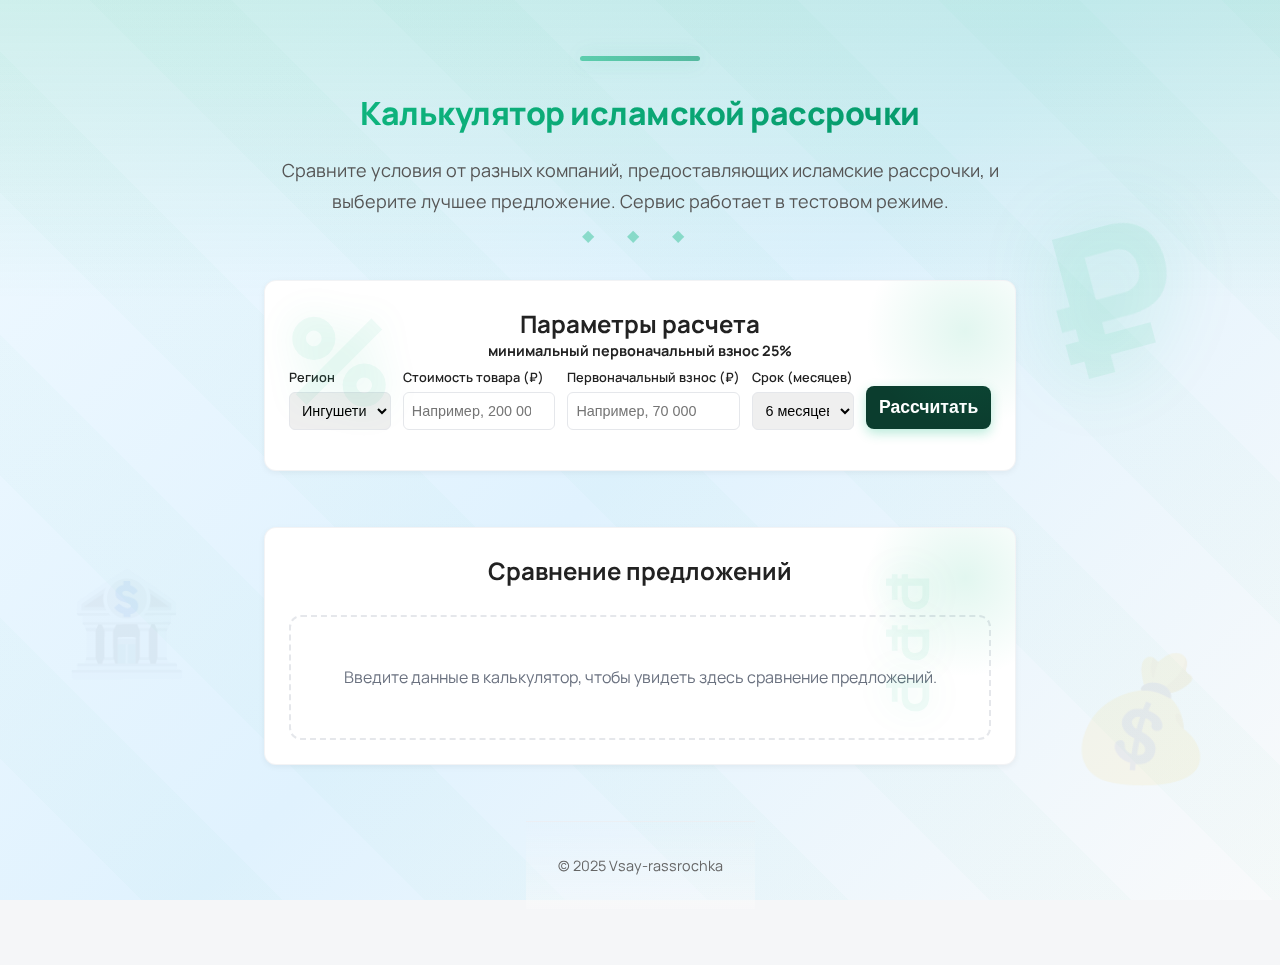
<file: index.html>
<!DOCTYPE html>
<html lang="ru">
<head>
    <meta charset="UTF-8">
    <meta name="viewport" content="width=device-width, initial-scale=1.0">
    <title>Исламская Рассрочка - Калькулятор</title>
    <link rel="preconnect" href="https://fonts.googleapis.com">
    <link rel="preconnect" href="https://fonts.gstatic.com" crossorigin>
    <link href="https://fonts.googleapis.com/css2?family=Manrope:wght@400;700&display=swap" rel="stylesheet">
    <link rel="stylesheet" href="styles.css">

    <!-- Yandex.Metrika counter -->
    <script type="text/javascript">
        (function(m,e,t,r,i,k,a){
            m[i]=m[i]||function(){(m[i].a=m[i].a||[]).push(arguments)};
            m[i].l=1*new Date();
            for (var j = 0; j < document.scripts.length; j++) {
                if (document.scripts[j].src === r) { return; }
            }
            k=e.createElement(t),a=e.getElementsByTagName(t)[0],
            k.async=1,k.src=r,a.parentNode.insertBefore(k,a)
        })(window, document,'script','https://mc.yandex.ru/metrika/tag.js?id=104202450', 'ym');
        const ymCounterId = 104202450;
        ym(104202450, 'init', {
            webvisor:true,
            clickmap:true,
            trackLinks:true,
            accurateTrackBounce:true
        });
    </script>
    <noscript><div><img src="https://mc.yandex.ru/watch/104202450" style="position:absolute; left:-9999px;" alt="" /></div></noscript>
    <!-- /Yandex.Metrika counter -->
</head>
<body>

<div class="page-grid">
    <aside class="ad-slot ad-left" aria-hidden="true">
        <!-- Место для рекламы или пустое пространство -->
    </aside>

    <main class="page-main">
        <div class="container">
            <header class="header-section">
                <h1>Калькулятор исламской рассрочки</h1>
                <p>Сравните условия от разных компаний, предоставляющих исламские рассрочки, и выберите лучшее предложение. Сервис работает в тестовом режиме.</p>
            </header>

            <main class="main-layout">
                <section id="calculator-section" class="card">
                    <h2>Параметры расчета</h2>
                    <p style="text-align: center; font-size: 0.9em; margin-top: -2em; margin-bottom: 5px; font-weight: bold;">минимальный первоначальный взнос 25%</p>
                    <form id="calculator-form" aria-label="Форма калькулятора рассрочки">
                        <div class="form-group">
                            <label for="region">Регион</label>
                            <select id="region" name="region" required>
                                <option value="Ingushetia">Ингушетия</option>
                                <option value="Dagestan">Дагестан</option>
                            </select>
                        </div>
                        <div class="form-group">
                            <label for="product-price">Стоимость товара (₽)</label>
                            <input type="number" id="product-price" name="product-price" placeholder="Например, 200 000" required>
                        </div>
                        <div class="form-group">
                            <label for="down-payment">Первоначальный взнос (₽)</label>
                            <input type="number" id="down-payment" name="down-payment" placeholder="Например, 70 000" required>
                        </div>
                        <div class="form-group">
                            <label for="term">Срок (месяцев)</label>
                            <select id="term" name="term" required>
                                <option value="2">2 месяца</option>
                                <option value="3">3 месяца</option>
                                <option value="4">4 месяца</option>
                                <option value="5">5 месяцев</option>
                                <option value="6" selected>6 месяцев</option>
                                <option value="7">7 месяцев</option>
                                <option value="8">8 месяцев</option>
                                <option value="9">9 месяцев</option>
                                <option value="10">10 месяцев</option>
                                <option value="11">11 месяцев</option>
                                <option value="12">12 месяцев</option>
                            </select>
                        </div>
                        <button type="submit" class="calculate-btn">Рассчитать</button>
                    </form>
                </section>

                <section id="results-section" class="card">
                    <h2>Сравнение предложений</h2>
                    <div id="results-container">
                        <div class="placeholder">
                            <p>Введите данные в калькулятор, чтобы увидеть здесь сравнение предложений.</p>
                        </div>
                    </div>
                </section>
            </main>

            <footer>
                <p>© 2025 Vsay-rassrochka</p>
            </footer>
        </div>
    </main>

    <aside class="ad-slot ad-right" aria-hidden="true">
        <!-- Место для рекламы или пустое пространство -->
    </aside>
</div>

<script src="script.js"></script>
</body>
</html>
</file>
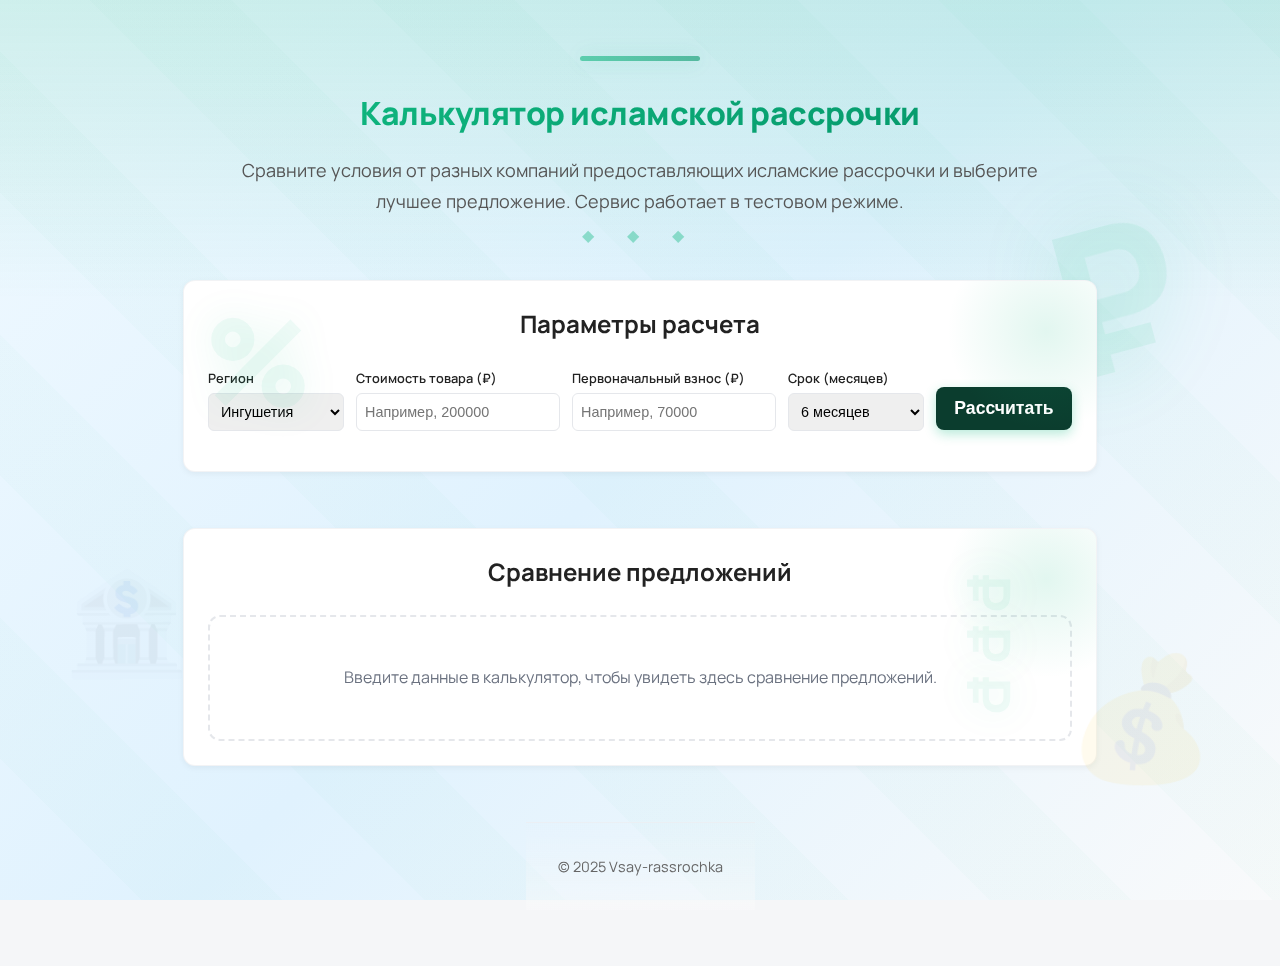
<file: index2.html>
<!DOCTYPE html>
<html lang="ru">
<head>
    <meta charset="UTF-8">
    <meta name="viewport" content="width=device-width, initial-scale=1.0">
    <title>Исламская Рассрочка - Калькулятор</title>
    <link rel="preconnect" href="https://fonts.googleapis.com">
    <link rel="preconnect" href="https://fonts.gstatic.com" crossorigin>
    <link href="https://fonts.googleapis.com/css2?family=Manrope:wght@400;700&display=swap" rel="stylesheet">
    <link rel="stylesheet" href="styles.css">

    <!-- Yandex.Metrika counter -->
<script type="text/javascript">
        (function(m,e,t,r,i,k,a){
            m[i]=m[i]||function(){(m[i].a=m[i].a||[]).push(arguments)};
            m[i].l=1*new Date();
            for (var j = 0; j < document.scripts.length; j++) {if (document.scripts[j].src === r) { return; }}
            k=e.createElement(t),a=e.getElementsByTagName(t)[0],k.async=1,k.src=r,a.parentNode.insertBefore(k,a)
        })(window, document,'script','https://mc.yandex.ru/metrika/tag.js?id=104202450', 'ym');
        const ymCounterId = 104202450;


        ym(104202450, 'init', {
            webvisor:true,
            clickmap:true,
            trackLinks:true,
            accurateTrackBounce:true
        });
    </script>
    <noscript><div><img src="https://mc.yandex.ru/watch/104202450" style="position:absolute; left:-9999px;" alt="" /></div></noscript>
   <!-- /Yandex.Metrika counter -->
</head>
<body>

    <div class="container">
        <header class="header-section">
            <h1>Калькулятор исламской рассрочки</h1>
            <p>Сравните условия от разных компаний предоставляющих исламские рассрочки и выберите лучшее предложение. Сервис работает в тестовом режиме. </p>
        </header>

        <main class="main-layout">
            <section id="calculator-section" class="card">
                <h2>Параметры расчета</h2>
                <form id="calculator-form" aria-label="Форма калькулятора рассрочки">
                    <div class="form-group">
                        <label for="region">Регион</label>
                        <select id="region" name="region" required>
                            <option value="Ingushetia">Ингушетия</option>
                            <option value="Dagestan">Дагестан</option>
                        </select>
                    </div>
                    <div class="form-group">
                        <label for="product-price">Стоимость товара (₽)</label>
                        <input type="number" id="product-price" name="product-price" placeholder="Например, 200000" required>
                    </div>
                    <div class="form-group">
                        <label for="down-payment">Первоначальный взнос (₽)</label>
                        <input type="number" id="down-payment" name="down-payment" placeholder="Например, 70000" required>
                    </div>
                    <div class="form-group">
                        <label for="term">Срок (месяцев)</label>
                        <select id="term" name="term" required>
                            <option value="2">2 месяца</option>
                            <option value="3">3 месяца</option>
                            <option value="4">4 месяца</option>
                            <option value="5">5 месяцев</option>
                            <option value="6" selected>6 месяцев</option>
                            <option value="7">7 месяцев</option>
                            <option value="8">8 месяцев</option>
                            <option value="9">9 месяцев</option>
                            <option value="10">10 месяцев</option>
                            <option value="11">11 месяцев</option>
                            <option value="12">12 месяцев</option>
                        </select>
                    </div>
                    <button type="submit" class="calculate-btn">Рассчитать</button>
                </form>
            </section>

            <section id="results-section" class="card">
                <h2>Сравнение предложений</h2>
                <div id="results-container">
                     <div class="placeholder">
                        <p>Введите данные в калькулятор, чтобы увидеть здесь сравнение предложений.</p>
                     </div>
                </div>
            </section>
        </main>
        
        <footer>
            <p>© 2025 Vsay-rassrochka</p>
        </footer>
    </div>

    <script src="script.js"></script>
</body>
</html>
</file>
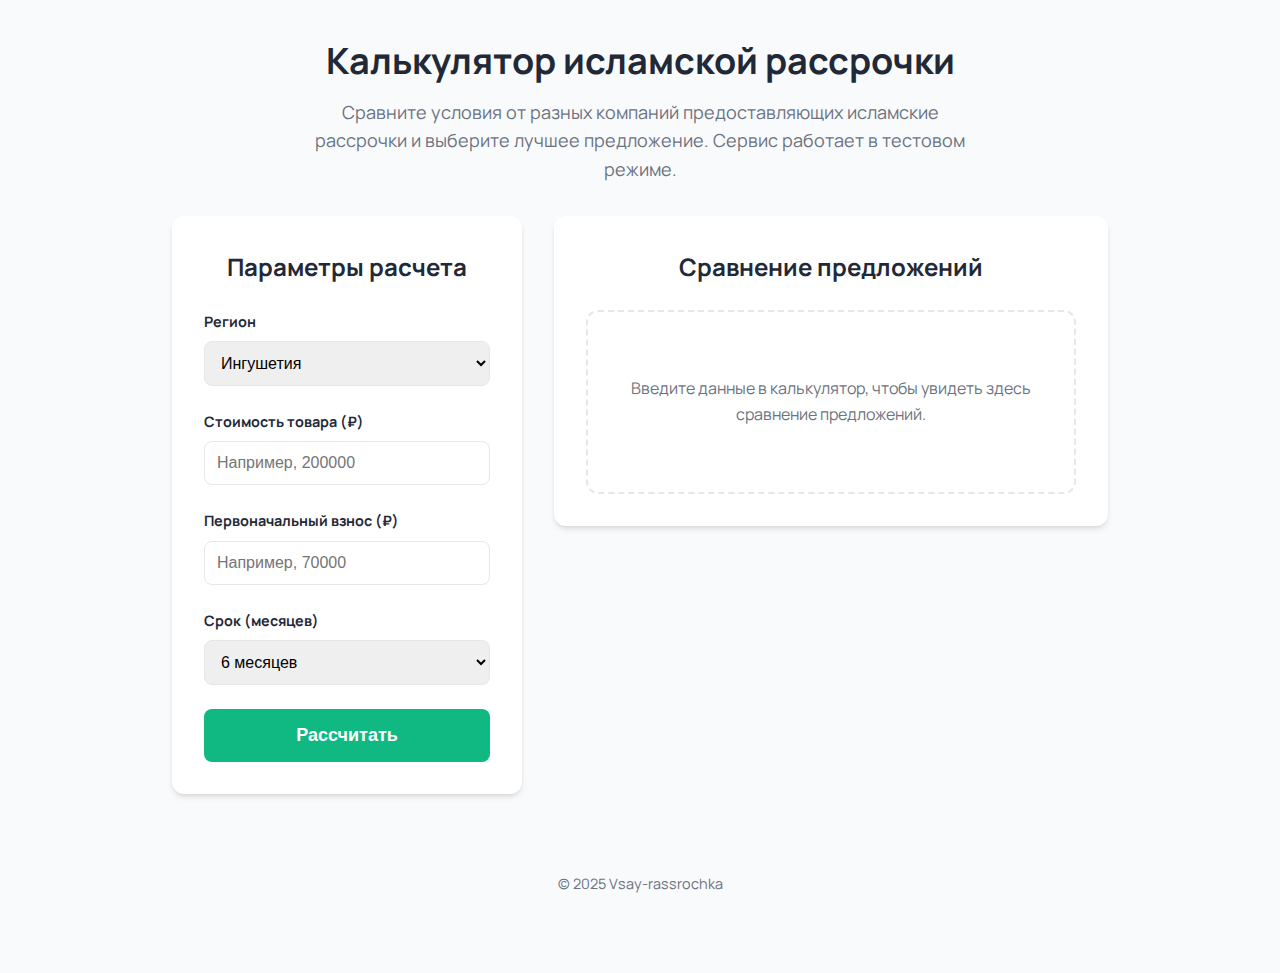
<file: index_old.html>
<!DOCTYPE html>
<html lang="ru">
<head>
    <meta charset="UTF-8">
    <meta name="viewport" content="width=device-width, initial-scale=1.0">
    <title>Исламская Рассрочка - Калькулятор</title>
    <link rel="preconnect" href="https://fonts.googleapis.com">
    <link rel="preconnect" href="https://fonts.gstatic.com" crossorigin>
    <link href="https://fonts.googleapis.com/css2?family=Manrope:wght@400;700&display=swap" rel="stylesheet">
    
    <!-- Yandex.Metrika counter -->
<script type="text/javascript">
        (function(m,e,t,r,i,k,a){
            m[i]=m[i]||function(){(m[i].a=m[i].a||[]).push(arguments)};
            m[i].l=1*new Date();
            for (var j = 0; j < document.scripts.length; j++) {if (document.scripts[j].src === r) { return; }}
            k=e.createElement(t),a=e.getElementsByTagName(t)[0],k.async=1,k.src=r,a.parentNode.insertBefore(k,a)
        })(window, document,'script','https://mc.yandex.ru/metrika/tag.js?id=104202450', 'ym');
        const ymCounterId = 104202450;


        ym(104202450, 'init', {
            webvisor:true,
            clickmap:true,
            trackLinks:true,
            accurateTrackBounce:true
        });
    </script>
    <noscript><div><img src="https://mc.yandex.ru/watch/104202450" style="position:absolute; left:-9999px;" alt="" /></div></noscript>
   <!-- /Yandex.Metrika counter -->
    
    <style>
        :root {
            --primary-color: #10B981;
            --primary-hover-color: #059669;
            --background-color: #F9FAFB;
            --card-background-color: #FFFFFF;
            --text-color: #1F2937;
            --text-light-color: #6B7280;
            --border-color: #E5E7EB;
            --border-radius: 12px;
            --box-shadow: 0 4px 6px -1px rgb(0 0 0 / 0.1), 0 2px 4px -2px rgb(0 0 0 / 0.1);
        }

        html { scroll-behavior: smooth; }
        body { font-family: 'Manrope', sans-serif; background-color: var(--background-color); color: var(--text-color); margin: 0; padding: 0; line-height: 1.6; display: flex; justify-content: center; align-items: flex-start; min-height: 100vh; }
        .container { width: 100%; max-width: 1000px; margin: 0 auto; padding: 2rem; box-sizing: border-box; }
        .header-section { text-align: center; margin-bottom: 2rem; }
        .header-section h1 { font-size: 2.25rem; margin: 0 0 0.5rem 0; }
        .header-section p { font-size: 1.125rem; color: var(--text-light-color); max-width: 650px; margin: 0 auto; }
        .main-layout { display: grid; grid-template-columns: 350px 1fr; gap: 2rem; align-items: flex-start; }
        .card { background-color: var(--card-background-color); border-radius: var(--border-radius); box-shadow: var(--box-shadow); padding: 2rem; }
        .card h2 { margin-top: 0; margin-bottom: 1.5rem; text-align: center; font-size: 1.5rem; }
        .form-group { margin-bottom: 1.5rem; }
        .form-group label { display: block; font-weight: 700; margin-bottom: 0.5rem; font-size: 0.9rem; }
        .form-group input, .form-group select { width: 100%; padding: 0.75rem; border: 1px solid var(--border-color); border-radius: 8px; font-size: 1rem; box-sizing: border-box; }
        .form-group input:focus, .form-group select:focus { outline: none; border-color: var(--primary-color); box-shadow: 0 0 0 2px rgba(16, 185, 129, 0.2); }
        .calculate-btn, .apply-btn, .submit-btn { width: 100%; padding: 1rem; background-color: var(--primary-color); color: white; border: none; border-radius: 8px; font-size: 1.125rem; font-weight: 700; cursor: pointer; transition: background-color 0.3s ease; text-align: center; text-decoration: none; display: inline-block; }
        .calculate-btn:hover, .apply-btn:hover, .submit-btn:hover { background-color: var(--primary-hover-color); }
        .apply-btn { font-size: 0.9rem; padding: 0.75rem 1rem; }
        #results-container .placeholder { text-align: center; color: var(--text-light-color); padding: 3rem 1rem; border: 2px dashed var(--border-color); border-radius: var(--border-radius); }
        .table-wrapper { overflow-x: auto; }
        .results-table { width: 100%; border-collapse: collapse; margin-top: 1rem; }
        .results-table th, .results-table td { padding: 0.75rem 1rem; text-align: left; border-bottom: 1px solid var(--border-color); vertical-align: middle; }
        .results-table .bank-name-cell { font-weight: 700; }
        .results-table .bank-note { display: block; font-size: 0.8rem; color: var(--text-light-color); font-weight: 400; }
        .results-table th { font-weight: 700; color: var(--text-light-color); font-size: 0.8rem; text-transform: uppercase; }
        .results-table tr:last-child td { border-bottom: none; }
        .disclaimer { font-size: 0.875rem; color: var(--text-light-color); text-align: center; margin-top: 1.5rem; }
        .modal-overlay { position: fixed; top: 0; left: 0; width: 100%; height: 100%; background-color: rgba(0, 0, 0, 0.5); display: flex; justify-content: center; align-items: center; z-index: 1000; opacity: 0; visibility: hidden; transition: opacity 0.3s ease, visibility 0.3s ease; }
        .modal-overlay.active { opacity: 1; visibility: visible; }
        .modal-content { background-color: var(--card-background-color); padding: 2rem; border-radius: var(--border-radius); box-shadow: 0 10px 15px -3px rgb(0 0 0 / 0.1), 0 4px 6px -4px rgb(0 0 0 / 0.1); width: 90%; max-width: 500px; position: relative; }
        .modal-close { position: absolute; top: 1rem; right: 1rem; font-size: 1.5rem; font-weight: bold; color: var(--text-light-color); cursor: pointer; border: none; background: none; }
        footer { text-align: center; padding: 2rem; margin-top: 2rem; color: var(--text-light-color); font-size: 0.9rem; }
        .hidden { display: none; }
        @media (max-width: 820px) { .main-layout { grid-template-columns: 1fr; } .container { padding: 1rem; } }
        @media (max-width: 600px) {
            .header-section h1 { font-size: 1.8rem; }
            .header-section p { font-size: 1rem; }
            .card { padding: 1.5rem; }
            .table-wrapper { overflow-x: hidden; }
            .results-table { min-width: unset; border: 0; }
            .results-table thead { border: none; clip: rect(0 0 0 0); height: 1px; margin: -1px; overflow: hidden; padding: 0; position: absolute; width: 1px; }
            .results-table tr { display: block; margin-bottom: 1rem; border: 1px solid var(--border-color); border-radius: var(--border-radius); padding: 1rem; box-shadow: none; }
            .results-table td { display: flex; justify-content: space-between; align-items: center; text-align: right; font-size: 0.9rem; border-bottom: 1px solid var(--border-color); padding: 0.75rem 0.25rem; }
            .results-table td:last-child { border-bottom: 0; display: block; padding-top: 1rem; }
            .results-table td::before { content: attr(data-label); font-weight: 700; text-align: left; padding-right: 1rem; }
            .results-table td.bank-name-cell { display: block; font-size: 1.25rem; text-align: center; padding-bottom: 1rem; border-bottom: 1px solid var(--border-color); margin-bottom: 0.5rem; }
            .results-table td.bank-name-cell::before { display: none; }
            .results-table .apply-btn { width: 100%; }
        }
    </style>
</head>
<body>

    <div class="container">
        <header class="header-section">
            <h1>Калькулятор исламской рассрочки</h1>
            <p>Сравните условия от разных компаний предоставляющих исламские рассрочки и выберите лучшее предложение. Сервис работает в тестовом режиме. </p>
        </header>

        <main class="main-layout">
            <section id="calculator-section" class="card">
                <h2>Параметры расчета</h2>
                <form id="calculator-form" aria-label="Форма калькулятора рассрочки">
                    <div class="form-group">
                        <label for="region">Регион</label>
                        <select id="region" name="region" required>
                            <option value="Ingushetia">Ингушетия</option>
                            <option value="Dagestan">Дагестан</option>
                        </select>
                    </div>
                    <div class="form-group">
                        <label for="product-price">Стоимость товара (₽)</label>
                        <input type="number" id="product-price" name="product-price" placeholder="Например, 200000" required>
                    </div>
                    <div class="form-group">
                        <label for="down-payment">Первоначальный взнос (₽)</label>
                        <input type="number" id="down-payment" name="down-payment" placeholder="Например, 70000" required>
                    </div>
                    <div class="form-group">
                        <label for="term">Срок (месяцев)</label>
                        <select id="term" name="term" required>
                            <option value="2">2 месяца</option>
                            <option value="3">3 месяца</option>
                            <option value="4">4 месяца</option>
                            <option value="5">5 месяцев</option>
                            <option value="6" selected>6 месяцев</option>
                            <option value="7">7 месяцев</option>
                            <option value="8">8 месяцев</option>
                            <option value="9">9 месяцев</option>
                            <option value="10">10 месяцев</option>
                            <option value="11">11 месяцев</option>
                            <option value="12">12 месяцев</option>
                        </select>
                    </div>
                    <button type="submit" class="calculate-btn">Рассчитать</button>
                </form>
            </section>

            <section id="results-section" class="card">
                <h2>Сравнение предложений</h2>
                <div id="results-container">
                     <div class="placeholder">
                        <p>Введите данные в калькулятор, чтобы увидеть здесь сравнение предложений.</p>
                     </div>
                </div>
            </section>
        </main>
        
        <footer>
            <p>© 2025 Vsay-rassrochka</p>
        </footer>
    </div>
    
    <div id="application-modal" class="modal-overlay">
        <div class="modal-content">
            <button id="modal-close-btn" class="modal-close" aria-label="Закрыть модальное окно">&times;</button>
            
            <form id="google-form" action="https://docs.google.com/forms/d/e/1FAIpQLSetrQI4QWortTrSFRevYywlZjYJlw6Qolmfqrkt_hcZuz_6DQ/formResponse" method="POST" target="hidden_iframe">
                <div id="form-inputs">
                    <h2>Заявка на рассрочку</h2>
                    <div class="form-group">
                        <label for="modal-name">Имя</label>
                        <input type="text" id="modal-name" name="entry.403278400" required>
                    </div>
                    <div class="form-group">
                        <label for="modal-phone">Телефон</label>
                        <input type="tel" id="modal-phone" name="entry.306095172" required>
                    </div>
                    <div class="form-group">
                        <label for="modal-email">Электронная почта</label>
                        <input type="email" id="modal-email" name="entry.1166816010">
                    </div>
                    <div class="form-group">
                        <label for="product-name-input-visible">Название товара</label>
                        <input type="text" id="product-name-input-visible" name="entry.1758070087" required>
                    </div>
                    <div class="form-group">
                        <label for="product-link-input-visible">Ссылка на товар (необязательно)</label>
                        <input type="url" id="product-link-input-visible" name="entry.1720974032">
                    </div>
                    
                    <input type="hidden" id="bank-name-input" name="entry.1726191390" value="">
                    <input type="hidden" id="calc-price-input" name="entry.981090326" value="">
                    <input type="hidden" id="calc-downpayment-input" name="entry.1417851249" value="">
                    <input type="hidden" id="calc-term-input" name="entry.1511281631" value="">
                    <input type="hidden" id="res-markup-input" name="entry.926945918" value="">
                    <input type="hidden" id="res-total-input" name="entry.524351229" value="">
                    <input type="hidden" id="res-monthly-input" name="entry.63595873" value="">
                    
                    <button type="submit" class="submit-btn">Отправить заявку</button>
                </div>
            </form>
            <div id="form-success-message" class="hidden" style="text-align: center;">
                <h3>Спасибо!</h3>
                <p>Ваша заявка успешно отправлена.</p>
                <p class="disclaimer" style="margin-top: 1rem;">💡 Напоминаем, сервис работает в тестовом режиме. Условия рассрочки рассчитываются ориентировочно и не являются публичной офертой</p>
            </div>
        </div>
    </div>
    
    <iframe name="hidden_iframe" id="hidden_iframe" style="display:none;"></iframe>

    <script>
        document.addEventListener('DOMContentLoaded', () => {
            // DOM Elements
            const form = document.getElementById('calculator-form');
            const resultsContainer = document.getElementById('results-container');
            const modal = document.getElementById('application-modal');
            const modalCloseBtn = document.getElementById('modal-close-btn');
            const googleForm = document.getElementById('google-form');
            const formInputs = document.getElementById('form-inputs');
            const formSuccessMessage = document.getElementById('form-success-message');
            
            // State variables
            let lastCalculationInputs = {};
            
            // --- Calculation Logic for Each Bank ---
            const banks = [
               /* {
                    name: 'Al-Baraka',
                    region: 'Ingushetia',
                    calculate: (price, downPayment, term) => {
                        const MAX_PRICE = 300000;
                        const MIN_DOWN_PAYMENT_RATE = 0.25;
                        const TERM_MARKUP_RATES = { 3: 0.06, 6: 0.12, 9: 0.181, 12: 0.242 };

                        if (price > MAX_PRICE || downPayment < (price * MIN_DOWN_PAYMENT_RATE) || !TERM_MARKUP_RATES[term]) {
                            return null;
                        }

                        const financedAmount = price - downPayment;
                        const markupValue = financedAmount * TERM_MARKUP_RATES[term];
                        const totalPayout = financedAmount + markupValue;
                        const monthlyPayment = totalPayout / term;
                        
                        return {
                            markup: markupValue,
                            totalCost: price + markupValue,
                            monthlyPayment: monthlyPayment,
                            note: `Макс. сумма 300т, мин. взнос 25%`
                        };
                    }
                },*/
                {
                    name: 'Tasnim',
                    region: 'Ingushetia',
                    calculate: (price, downPayment, term) => {
                        const MARKUP_RATE = 0.075;
                        const financedAmount = price - downPayment;
                        const markupValue = financedAmount * MARKUP_RATE;
                        const totalPayout = financedAmount + markupValue;
                        const monthlyPayment = totalPayout / term;
                        
                        return {
                            markup: markupValue,
                            totalCost: downPayment + totalPayout,
                            monthlyPayment: monthlyPayment
                        };
                    }
                },
                {
                    name: 'ФинЛайт',
                    region: 'Ingushetia',
                    calculate: (price, downPayment, term) => {
                        const MAX_PRICE = 300000;
                        const MAX_TERM = 9;
                        const MIN_DOWN_PAYMENT_RATE = 0.25;
                        const MARKUP_RATE = 0.125;

                        if (price > MAX_PRICE || term > MAX_TERM || downPayment < (price * MIN_DOWN_PAYMENT_RATE)) {
                            return null;
                        }

                        const financedAmount = price - downPayment;
                        const markupValue = financedAmount * MARKUP_RATE;
                        const totalPayout = financedAmount + markupValue;
                        const monthlyPayment = totalPayout / term;

                        return {
                            markup: markupValue,
                            totalCost: downPayment + totalPayout,
                            monthlyPayment: monthlyPayment,
                            note: 'Макс. сумма 300т, макс. срок 9 мес., мин. взнос 25%'
                        };
                    }
                },
                {
                    name: 'LaRiba',
                    region: 'Dagestan',
                    calculate: (price, downPayment, term) => {
                        const MARKUP_RATE = 0.15;
                        const financedAmount = price - downPayment;
                        const markupValue = financedAmount * MARKUP_RATE;
                        const totalPayout = financedAmount + markupValue;
                        const monthlyPayment = totalPayout / term;

                        return {
                            markup: markupValue,
                            totalCost: downPayment + totalPayout,
                            monthlyPayment: monthlyPayment
                        };
                    }
                },
                {
                    name: 'Vatan',
                    region: 'Dagestan',
                    calculate: (price, downPayment, term) => {
                        const TERM_MARKUP_RATES = { 3: 0.13, 6: 0.214, 9: 0.319444, 12: 0.4216 };
                        if (!TERM_MARKUP_RATES[term]) return null;

                        const financedAmount = price - downPayment;
                        const markupValue = financedAmount * TERM_MARKUP_RATES[term];
                        const totalPayout = financedAmount + markupValue;
                        const monthlyPayment = totalPayout / term;
                        
                        return {
                            markup: markupValue,
                            totalCost: downPayment + totalPayout,
                            monthlyPayment: monthlyPayment
                        };
                    }
                }
            ];

            // --- Main Event Listeners ---
            form.addEventListener('submit', (event) => {
                event.preventDefault();

                const region = document.getElementById('region').value;
                const productPrice = parseFloat(document.getElementById('product-price').value);
                const downPayment = parseFloat(document.getElementById('down-payment').value);
                const term = parseInt(document.getElementById('term').value, 10);

                if (isNaN(productPrice) || productPrice <= 0) {
                    alert('Пожалуйста, введите корректную стоимость товара.');
                    return;
                }
                if (isNaN(downPayment) || downPayment < 0) {
                    alert('Пожалуйста, введите корректный первоначальный взнос.');
                    return;
                }
                if (downPayment >= productPrice) {
                    alert('Первоначальный взнос не может быть больше или равен стоимости товара.');
                    return;
                }
                
                lastCalculationInputs = { productPrice, downPayment, term };

                const results = banks
                    .filter(bank => bank.region === region)
                    .map(bank => {
                        const calculatedData = bank.calculate(productPrice, downPayment, term);
                        return calculatedData ? { ...bank, ...calculatedData } : null;
                    })
                    .filter(Boolean); // Filter out null results
                
                displayResults(results);

                
                if (typeof ym === 'function') {
                    ym(ymCounterId, 'reachGoal', 'calculate_button_click', {
                        price: productPrice,
                        down_payment: downPayment,
                        term: term,
                        region: region
                    });
                }
            });
            
            function displayResults(results) {
                const formatCurrency = (value) => Math.round(value).toLocaleString('ru-RU');

                if (results.length === 0) {
                    resultsContainer.innerHTML = `
                        <div class="placeholder">
                            <p>Нет доступных предложений для указанных параметров. Попробуйте изменить условия.</p>
                        </div>`;
                    return;
                }
                
                const tableContent = `
                    <div class="table-wrapper">
                        <table class="results-table" aria-live="polite">
                            <thead>
                                <tr>
                                    <th scope="col">Компания</th>
                                    <th scope="col">Наценка (₽)</th>
                                    <th scope="col">Итого (₽)</th>
                                    <th scope="col">В месяц (₽)</th>
                                    <th scope="col">Действие</th>
                                </tr>
                            </thead>
                            <tbody>
                                ${results.map(result => {
                                    const noteHtml = result.note ? `<span class="bank-note">${result.note}</span>` : '';
                                    return `
                                    <tr>
                                        <td data-label="Компания" class="bank-name-cell">${result.name}${noteHtml}</td>
                                        <td data-label="Наценка (₽)">${formatCurrency(result.markup)}</td>
                                        <td data-label="Итого (₽)">${formatCurrency(result.totalCost)}</td>
                                        <td data-label="В месяц (₽)">${formatCurrency(result.monthlyPayment)}</td>
                                        <td data-label="Действие">
                                            <button class="apply-btn" 
                                                    data-bank-name="${result.name}"
                                                    data-markup="${result.markup}"
                                                    data-total-cost="${result.totalCost}"
                                                    data-monthly-payment="${result.monthlyPayment}">
                                                Подать заявку
                                            </button>
                                        </td>
                                    </tr>
                                    `;
                                }).join('')}
                            </tbody>
                        </table>
                    </div>
                    <p class="disclaimer">💡 Расчёты носят справочный характер. Финальные условия уточняйте у компании-продавца.</p>
                `;
                resultsContainer.innerHTML = tableContent;
            }
            
            // --- Modal and Form Submission Logic ---
            resultsContainer.addEventListener('click', (event) => {
                if (event.target.classList.contains('apply-btn')) {
                    const button = event.target;
                    const bankName = button.getAttribute('data-bank-name');
                    const resultData = {
                        markup: button.getAttribute('data-markup'),
                        totalCost: button.getAttribute('data-total-cost'),
                        monthlyPayment: button.getAttribute('data-monthly-payment'),
                    };
                    openModal(bankName, resultData);
                }
            });
            
            googleForm.addEventListener('submit', () => {
                setTimeout(() => {
                    formInputs.classList.add('hidden');
                    formSuccessMessage.classList.remove('hidden');
                }, 100);

                 if (typeof ym === 'function') {
                    ym(ymCounterId, 'reachGoal', 'application_sent', {
                        bank: document.getElementById('bank-name-input').value,
                        price: lastCalculationInputs.productPrice,
                        down_payment: lastCalculationInputs.downPayment,
                        term: lastCalculationInputs.term
                    });
                }
            });
            
            function resetModalForm() {
                formInputs.classList.remove('hidden');
                formSuccessMessage.classList.add('hidden');
                googleForm.reset();
            }

            function openModal(bankName, resultData) {
                resetModalForm();
                
                document.getElementById('bank-name-input').value = bankName;
                document.getElementById('calc-price-input').value = lastCalculationInputs.productPrice;
                document.getElementById('calc-downpayment-input').value = lastCalculationInputs.downPayment;
                document.getElementById('calc-term-input').value = lastCalculationInputs.term;
                document.getElementById('res-markup-input').value = Math.round(parseFloat(resultData.markup));
                document.getElementById('res-total-input').value = Math.round(parseFloat(resultData.totalCost));
                document.getElementById('res-monthly-input').value = Math.round(parseFloat(resultData.monthlyPayment));

                modal.classList.add('active');
                
                if (typeof ym === 'function') {
                    ym(ymCounterId, 'reachGoal', 'apply_button_click', { 
                        bank: bankName,
                        price: lastCalculationInputs.productPrice,
                        down_payment: lastCalculationInputs.downPayment,
                        term: lastCalculationInputs.term
                    });
                }
            }

            function closeModal() {
                modal.classList.remove('active');
            }

            modalCloseBtn.addEventListener('click', closeModal);
            modal.addEventListener('click', (event) => {
                if (event.target === modal) {
                    closeModal();
                }
            });
        });
    </script>
</body>
</html>
</file>
<file: styles.css>
:root {
    --primary-color: #10B981;
    --primary-hover-color: #059669;
    --primary-light: #D1FAE5;
    --background-color: #F0F9FF;
    --card-background-color: #FFFFFF;
    --text-color: #1F2937;
    --text-light-color: #6B7280;
    --border-color: #E5E7EB;
    --border-radius: 12px;
    --box-shadow: 0 4px 6px -1px rgb(0 0 0 / 0.1), 0 2px 4px -2px rgb(0 0 0 / 0.1);
    --accent-gradient: linear-gradient(135deg, #10B981 0%, #059669 100%);
}

html { scroll-behavior: smooth; }

/* Animated floating elements */
@keyframes float {
    0%, 100% { transform: translateY(0px) rotate(0deg); }
    50% { transform: translateY(-20px) rotate(5deg); }
}

@keyframes pulse {
    0%, 100% { opacity: 0.08; transform: scale(1); }
    50% { opacity: 0.12; transform: scale(1.05); }
}

body {
    font-family: 'Manrope', sans-serif;
    background:
        repeating-linear-gradient(
            45deg,
            transparent,
            transparent 100px,
            rgba(16, 185, 129, 0.02) 100px,
            rgba(16, 185, 129, 0.02) 200px
        ),
        linear-gradient(135deg, #F0F9FF 0%, #E0F2FE 50%, #F9FAFB 100%);
    background-attachment: fixed;
    color: var(--text-color);
    margin: 0;
    padding: 0;
    line-height: 1.6;
    display: flex;
    justify-content: center;
    align-items: flex-start;
    min-height: 100vh;
    position: relative;
    overflow-x: hidden;
}

body::before {
    content: '';
    position: fixed;
    top: 0;
    left: 0;
    right: 0;
    height: 300px;
    background: linear-gradient(180deg, rgba(16, 185, 129, 0.15) 0%, transparent 100%);
    pointer-events: none;
    z-index: 0;
}

/* Decorative Background Elements */
body::after {
    content: '₽';
    position: fixed;
    top: 15%;
    right: 8%;
    font-size: 200px;
    font-weight: 900;
    color: rgba(16, 185, 129, 0.08);
    pointer-events: none;
    z-index: 0;
    transform: rotate(-15deg);
    text-shadow: 0 0 80px rgba(16, 185, 129, 0.15);
}

.container::before {
    content: '🏦';
    position: fixed;
    top: 60%;
    left: 5%;
    font-size: 100px;
    opacity: 0.08;
    pointer-events: none;
    z-index: 0;
    animation: float 6s ease-in-out infinite;
}

.container::after {
    content: '💰';
    position: fixed;
    bottom: 10%;
    right: 5%;
    font-size: 120px;
    opacity: 0.08;
    pointer-events: none;
    z-index: 0;
    animation: float 8s ease-in-out infinite;
}

.container {
    width: 90%;
    max-width: 1200px;
    margin: 0 auto;
    padding: 2rem 3rem;
    box-sizing: border-box;
    position: relative;
    z-index: 1;

    /* Center content */
    display: flex;
    flex-direction: column;
    align-items: center; /* horizontal center */
    justify-content: center; /* vertical center (optional, if you want it in the middle of the page) */
}


.header-section {
    text-align: center;
    margin-bottom: 3rem;
    padding: 2rem 0;
    position: relative;
}

.header-section::before {
    content: '';
    position: absolute;
    top: 0;
    left: 50%;
    transform: translateX(-50%);
    width: 120px;
    height: 5px;
    background: var(--accent-gradient);
    border-radius: 3px;
    opacity: 0.6;
    box-shadow: 0 0 20px rgba(16, 185, 129, 0.3);
}

.header-section::after {
    content: '◆ ◆ ◆';
    position: absolute;
    bottom: 0;
    left: 50%;
    transform: translateX(-50%);
    font-size: 16px;
    color: rgba(16, 185, 129, 0.4);
    letter-spacing: 15px;
}

.header-section h1 {
    font-size: 2.5rem;
    margin: 0 0 1rem 0;
    background: var(--accent-gradient);
    -webkit-background-clip: text;
    -webkit-text-fill-color: transparent;
    background-clip: text;
    font-weight: 800;
    letter-spacing: -0.5px;
}

.header-section p {
    font-size: 1.125rem;
    color: var(--text-light-color);
    max-width: 800px;
    margin: 0 auto;
    line-height: 1.7;
}

.main-layout { 
    display: flex; 
    flex-direction: column; 
    gap: 2rem; 
}

.card {
    background: linear-gradient(to bottom right, #FFFFFF 0%, #FEFEFE 100%);
    border-radius: var(--border-radius);
    box-shadow: 0 10px 25px -5px rgb(0 0 0 / 0.08), 0 8px 10px -6px rgb(0 0 0 / 0.05);
    padding: 2rem;
    border: 1px solid rgba(229, 231, 235, 0.5);
    transition: box-shadow 0.3s ease;
    position: relative;
    overflow: hidden;
    width: 100%;
    max-width: 100%;
}

.card::before {
    content: '';
    position: absolute;
    top: -50px;
    right: -50px;
    width: 200px;
    height: 200px;
    background: radial-gradient(circle, rgba(16, 185, 129, 0.12) 0%, transparent 70%);
    border-radius: 50%;
    pointer-events: none;
    animation: pulse 4s ease-in-out infinite;
}

.card:hover {
    box-shadow: 0 20px 35px -5px rgb(0 0 0 / 0.12), 0 10px 15px -6px rgb(0 0 0 / 0.08);
}

/* Calculator Card Decoration */
#calculator-section::after {
    content: '%';
    position: absolute;
    bottom: 15px;
    left: 20px;
    font-size: 120px;
    font-weight: 900;
    color: rgba(16, 185, 129, 0.06);
    pointer-events: none;
    text-shadow: 0 0 40px rgba(16, 185, 129, 0.1);
}

/* Results Card Decoration */
#results-section::after {
    content: '₽₽₽';
    position: absolute;
    top: 50%;
    right: 30px;
    font-size: 60px;
    font-weight: 700;
    color: rgba(16, 185, 129, 0.06);
    pointer-events: none;
    transform: translateY(-50%) rotate(90deg);
    letter-spacing: 10px;
    text-shadow: 0 0 40px rgba(16, 185, 129, 0.1);
}

.card h2 { 
    margin-top: 0; 
    margin-bottom: 1.5rem; 
    text-align: center; 
    font-size: 1.5rem; 
}

/* Calculator Form - Compact Inline Layout */
#calculator-form { 
    display: grid; 
    grid-template-columns: 1fr 1.5fr 1.5fr 1fr 1fr; 
    gap: 0.75rem; 
    align-items: end; 
}

.form-group { 
    margin-bottom: 0; 
}

.form-group label { 
    display: block; 
    font-weight: 600; 
    margin-bottom: 0.3rem; 
    font-size: 0.8rem; 
    white-space: nowrap; 
}

.form-group input, .form-group select { 
    width: 100%; 
    padding: 0.5rem; 
    border: 1px solid var(--border-color); 
    border-radius: 6px; 
    font-size: 0.9rem; 
    box-sizing: border-box; 
    height: 38px; 
}

.calculate-btn {
  width: 100%;
  background: #0b3d2e;
  color: #fff;
  border: none;
  border-radius: 8px;
  padding: 0.8rem;
  font-size: 1.1rem;
  cursor: pointer;
  transition: background 0.3s;
  display: flex;
  align-items: center;
  justify-content: center; /* ✅ centers text horizontally */
  line-height: 1;          /* ✅ keeps vertical alignment tight */
  margin-bottom: 17px;
}
.form-group input:focus, .form-group select:focus { 
    outline: none; 
    border-color: var(--primary-color); 
    box-shadow: 0 0 0 2px rgba(16, 185, 129, 0.2); 
}

.submit-btn, .calculate-btn {
    width: 100%;
    padding: 0.6rem 1rem;
    background: var(--accent-gradient);
    color: white;
    border: none;
    border-radius: 8px;
    font-size: 0.95rem;
    font-weight: 700;
    cursor: pointer;
    transition: all 0.3s ease;
    text-align: center;
    text-decoration: none;
    display: inline-block;
    box-shadow: 0 4px 12px rgba(16, 185, 129, 0.3);
}

.apply-btn {
    width: 100%;
    padding: 0.7rem 1rem;
    background: var(--accent-gradient);
    color: white;
    border: none;
    border-radius: 8px;
    font-size: 0.9rem;
    font-weight: 700;
    cursor: pointer;
    transition: all 0.3s ease;
    text-align: center;
    text-decoration: none;
    display: block;
    box-sizing: border-box;
    box-shadow: 0 4px 12px rgba(16, 185, 129, 0.3);
}

.calculate-btn:hover, .apply-btn:hover, .submit-btn:hover {
    transform: translateY(-2px);
    box-shadow: 0 8px 20px rgba(16, 185, 129, 0.4);
}

.calculate-btn:active, .apply-btn:active, .submit-btn:active {
    transform: translateY(0);
}

#results-container .placeholder { 
    text-align: center; 
    color: var(--text-light-color); 
    padding: 3rem 1rem; 
    border: 2px dashed var(--border-color); 
    border-radius: var(--border-radius); 
}

.table-wrapper { 
    overflow-x: auto; 
}

.results-table { 
    width: 100%; 
    border-collapse: collapse; 
    margin-top: 1rem; 
    table-layout: fixed;
}

.results-table th, .results-table td { 
    padding: 1rem; 
    text-align: left; 
    border-bottom: 1px solid var(--border-color); 
    vertical-align: middle; 
}

.results-table td:last-child { 
    padding: 0.5rem; 
}

.results-table th {
    font-weight: 700;
    color: var(--text-color);
    font-size: 0.8rem;
    text-transform: uppercase;
    background: linear-gradient(to bottom, #F9FAFB 0%, #F3F4F6 100%);
    letter-spacing: 0.5px;
}

.results-table tbody tr {
    transition: background-color 0.2s ease;
}

.results-table tbody tr:hover {
    background-color: rgba(16, 185, 129, 0.03);
}

.results-table tbody tr:nth-child(even) {
    background-color: rgba(249, 250, 251, 0.5);
}

.results-table .bank-name-cell {
    font-weight: 700;
    color: var(--primary-color);
    font-size: 1.05rem;
}

.results-table .bank-note {
    display: block;
    font-size: 0.75rem;
    color: var(--text-light-color);
    font-weight: 400;
    margin-top: 0.25rem;
    line-height: 1.4;
}

.results-table tr:last-child td { 
    border-bottom: none; 
}

.disclaimer { 
    font-size: 0.875rem; 
    color: var(--text-light-color); 
    text-align: center; 
    margin-top: 1.5rem; 
}

.modal-overlay { 
    position: fixed; 
    top: 0; 
    left: 0; 
    width: 100%; 
    height: 100%; 
    background-color: rgba(0, 0, 0, 0.5); 
    display: flex; 
    justify-content: center; 
    align-items: center; 
    z-index: 1000; 
    opacity: 0; 
    visibility: hidden; 
    transition: opacity 0.3s ease, visibility 0.3s ease; 
}

.modal-overlay.active { 
    opacity: 1; 
    visibility: visible; 
}

.modal-content { 
    background-color: var(--card-background-color); 
    padding: 2rem; 
    border-radius: var(--border-radius); 
    box-shadow: 0 10px 15px -3px rgb(0 0 0 / 0.1), 0 4px 6px -4px rgb(0 0 0 / 0.1); 
    width: 90%; 
    max-width: 500px; 
    position: relative; 
}

.modal-close { 
    position: absolute; 
    top: 1rem; 
    right: 1rem; 
    font-size: 1.5rem; 
    font-weight: bold; 
    color: var(--text-light-color); 
    cursor: pointer; 
    border: none; 
    background: none; 
}

footer {
    text-align: center;
    padding: 2rem;
    margin-top: 4rem;
    color: var(--text-light-color);
    font-size: 0.9rem;
    border-top: 1px solid rgba(229, 231, 235, 0.5);
    background: linear-gradient(to top, rgba(249, 250, 251, 0.5) 0%, transparent 100%);
}

.hidden { 
    display: none; 
}

/* Large Tablet Styles */
@media (max-width: 1200px) {
    .container {
        width: 92%;
        padding: 2rem;
    }
}

/* Tablet Styles */
@media (max-width: 1024px) {
    .container {
        width: 95%;
        padding: 1.5rem;
    }

    body::after {
        font-size: 150px;
        right: 5%;
    }

    #calculator-form {
        grid-template-columns: 1fr 1fr;
        gap: 1rem;
    }

    .form-group:nth-child(1),
    .form-group:nth-child(2),
    .form-group:nth-child(3) {
        grid-column: span 2;
    }

    .form-group:nth-child(4),
    .form-group:nth-child(5) {
        grid-column: span 1;
    }

    .calculate-btn {
        grid-column: span 2;
        margin-top: 0.5rem;
        height: 42px;
    }

    .header-section h1 {
        font-size: 2rem;
    }

    .card {
        padding: 1.75rem;
    }
}

/* Mobile Styles */
@media (max-width: 768px) {
    .container {
        width: 100%;
        padding: 1rem;
    }

    /* Hide or reduce decorative elements on mobile */
    body::after {
        font-size: 120px;
        opacity: 0.04;
        top: 10%;
        right: -5%;
    }

    .container::before,
    .container::after {
        display: none;
    }

    #calculator-section::after,
    #results-section::after {
        display: none;
    }

    .header-section {
        margin-bottom: 2rem;
        padding: 1.5rem 0;
    }

    .header-section::before {
        width: 80px;
        height: 4px;
    }

    .header-section::after {
        font-size: 12px;
        letter-spacing: 10px;
    }

    .header-section h1 {
        font-size: 1.75rem;
        line-height: 1.2;
        margin-bottom: 0.75rem;
    }

    .header-section p {
        font-size: 0.95rem;
        line-height: 1.6;
    }

    .card {
        padding: 1.25rem;
        margin-bottom: 1rem;
    }

    .card h2 {
        font-size: 1.25rem;
        margin-bottom: 1.25rem;
    }

    #calculator-form {
        grid-template-columns: 1fr;
        gap: 1rem;
    }

    .form-group label {
        white-space: normal;
        font-size: 0.85rem;
        margin-bottom: 0.4rem;
    }

    .form-group input,
    .form-group select {
        font-size: 16px; /* Prevent zoom on iOS */
        padding: 0.65rem;
        height: 44px;
    }

    .calculate-btn {
        grid-column: span 1;
        height: 48px;
        margin-top: 0.5rem;
        font-size: 1rem;
    }

    .table-wrapper {
        overflow-x: hidden;
    }

    .results-table {
        min-width: unset;
        border: 0;
    }

    .results-table thead {
        border: none;
        clip: rect(0 0 0 0);
        height: 1px;
        margin: -1px;
        overflow: hidden;
        padding: 0;
        position: absolute;
        width: 1px;
    }

    .results-table tbody {
        display: flex;
        flex-direction: column;
        gap: 1rem;
    }

    .results-table tr {
        display: block;
        border: 1px solid var(--border-color);
        border-radius: var(--border-radius);
        padding: 1.25rem;
        background-color: var(--card-background-color);
        box-shadow: 0 2px 8px rgb(0 0 0 / 0.06);
    }

    .results-table td {
        display: flex;
        justify-content: space-between;
        align-items: flex-start;
        text-align: right;
        font-size: 0.9rem;
        border-bottom: 1px solid var(--border-color);
        padding: 0.75rem 0;
    }

    .results-table td:last-child {
        border-bottom: 0;
        padding-top: 1rem;
    }

    .results-table td::before {
        content: attr(data-label);
        font-weight: 700;
        text-align: left;
        padding-right: 1rem;
        color: var(--text-light-color);
        flex-shrink: 0;
        font-size: 0.85rem;
    }

    .results-table td.bank-name-cell {
        display: block;
        font-size: 1.15rem;
        font-weight: 700;
        text-align: center;
        padding-bottom: 1rem;
        border-bottom: 2px solid var(--primary-color);
        margin-bottom: 0.75rem;
    }

    .results-table td.bank-name-cell::before {
        display: none;
    }

    .results-table .bank-note {
        font-size: 0.7rem;
        margin-top: 0.35rem;
        text-align: center;
        line-height: 1.4;
    }

    .results-table .apply-btn {
        width: 100%;
        text-align: center;
        padding: 0.75rem 1rem;
        font-size: 0.95rem;
    }

    .main-layout {
        gap: 1.5rem;
    }

    footer {
        margin-top: 2rem;
        padding: 1.5rem 1rem;
        font-size: 0.85rem;
    }

    .warnings-banner {
        padding: 0.875rem 1rem;
        font-size: 0.85rem;
    }

    .placeholder {
        padding: 2rem 1rem;
        font-size: 0.9rem;
    }
}

/* Medium Mobile - Landscape phones */
@media (max-width: 640px) {
    .header-section h1 {
        font-size: 1.6rem;
    }

    .card {
        padding: 1.15rem;
    }

    body::after {
        display: none;
    }
}

/* Small Mobile Styles */
@media (max-width: 480px) {
    .container {
        padding: 0.75rem;
    }

    .header-section {
        padding: 1rem 0;
        margin-bottom: 1.5rem;
    }

    .header-section h1 {
        font-size: 1.5rem;
    }

    .header-section p {
        font-size: 0.9rem;
    }

    .card {
        padding: 1rem;
        border-radius: 10px;
    }

    .card h2 {
        font-size: 1.1rem;
        margin-bottom: 1rem;
    }

    .form-group label {
        font-size: 0.8rem;
    }

    .form-group input,
    .form-group select {
        padding: 0.6rem;
        font-size: 16px;
        border-radius: 8px;
    }

    .calculate-btn {
        height: 46px;
        font-size: 0.95rem;
    }

    .results-table tr {
        padding: 1rem;
    }

    .results-table td {
        font-size: 0.85rem;
        padding: 0.6rem 0;
    }

    .results-table td::before {
        font-size: 0.8rem;
    }

    .results-table td.bank-name-cell {
        font-size: 1.05rem;
        padding-bottom: 0.875rem;
    }

    .results-table .bank-note {
        font-size: 0.65rem;
    }

    .apply-btn {
        padding: 0.7rem 0.875rem;
        font-size: 0.9rem;
    }

    .main-layout {
        gap: 1.25rem;
    }

    footer {
        padding: 1.25rem 0.75rem;
        font-size: 0.8rem;
    }
}

/* Extra small devices */
@media (max-width: 360px) {
    .container {
        padding: 0.5rem;
    }

    .header-section h1 {
        font-size: 1.35rem;
    }

    .card {
        padding: 0.875rem;
    }

    .form-group input,
    .form-group select {
        padding: 0.55rem;
    }

    .results-table td {
        font-size: 0.8rem;
    }
}
/* ============================================
   ДОПОЛНИТЕЛЬНЫЕ СТИЛИ ДЛЯ CLOUDFLARE ВЕРСИИ
   ============================================ */

/* Баннер с предупреждениями */
.warnings-banner {
    background: linear-gradient(135deg, #FEF3C7 0%, #FDE68A 100%);
    border-left: 4px solid #F59E0B;
    padding: 1rem 1.5rem;
    margin-bottom: 1.5rem;
    border-radius: 8px;
    box-shadow: 0 2px 8px rgba(245, 158, 11, 0.15);
}

.warnings-banner p {
    color: #92400E;
    margin: 0;
    font-size: 0.9rem;
    font-weight: 500;
}

/* Список неудачных банков */
.failed-banks-list {
    list-style: none;
    padding: 0;
    margin: 1rem 0;
    display: flex;
    flex-wrap: wrap;
    gap: 0.5rem;
    justify-content: center;
}

.failed-banks-list li {
    background: rgba(239, 68, 68, 0.1);
    color: #991B1B;
    padding: 0.5rem 1rem;
    border-radius: 6px;
    font-size: 0.875rem;
    font-weight: 600;
}

.info-text {
    font-size: 0.875rem;
    color: #6B7280;
    margin: 1rem 0;
}

/* Индикатор загрузки */
.loading-spinner {
    border: 4px solid rgba(16, 185, 129, 0.1);
    border-top: 4px solid var(--primary-color);
    border-radius: 50%;
    width: 50px;
    height: 50px;
    animation: spin 1s linear infinite;
    margin: 0 auto 1rem;
}

@keyframes spin {
    0% { transform: rotate(0deg); }
    100% { transform: rotate(360deg); }
}

/* Стили для ошибок */
.placeholder.error {
    border-color: #EF4444;
    background-color: #FEE2E2;
}

.placeholder.error p {
    color: #DC2626;
}

.error-details {
    font-size: 0.875rem;
    color: #991B1B;
    margin-top: 0.5rem;
    font-family: monospace;
}

/* Бейдж "Лучшее предложение" */
.best-deal-badge {
    display: inline-block;
    background: linear-gradient(135deg, #F59E0B 0%, #D97706 100%);
    color: white;
    font-size: 0.75rem;
    padding: 0.25rem 0.6rem;
    border-radius: 12px;
    margin-left: 0.5rem;
    font-weight: 700;
    vertical-align: middle;
    box-shadow: 0 2px 4px rgba(245, 158, 11, 0.3);
}

/* Анимация появления результатов */
@keyframes fadeIn {
    from {
        opacity: 0;
        transform: translateY(10px);
    }
    to {
        opacity: 1;
        transform: translateY(0);
    }
}

.results-table tbody tr {
    animation: fadeIn 0.3s ease-in-out;
}

.results-table tbody tr:nth-child(1) { animation-delay: 0.05s; }
.results-table tbody tr:nth-child(2) { animation-delay: 0.1s; }
.results-table tbody tr:nth-child(3) { animation-delay: 0.15s; }
.results-table tbody tr:nth-child(4) { animation-delay: 0.2s; }

/* Мобильные стили для бейджа */
@media (max-width: 768px) {
    .best-deal-badge {
        display: block;
        margin: 0.5rem 0 0 0;
        text-align: center;
    }
}
* {
  box-sizing: border-box;
  margin: 0;
  padding: 0;
}

body {
  font-family: "Manrope", sans-serif;
  background-color: #f5f6f8;
  color: #222;
  line-height: 1.6;
  min-height: 100vh;
}

/* ==== Page Grid Layout ==== */
:root {
  --ad-left: 200px;
  --ad-right: 200px;
  --ad-min: 120px;
  --page-max: 1100px;
  --gutter: 1.5rem;
}

.page-grid {
  display: grid;
  grid-template-columns: minmax(0, var(--ad-left)) 1fr minmax(0, var(--ad-right));
  gap: var(--gutter);
  align-items: start;
  justify-items: center;
  width: 100%;
  padding: 0 1rem;
}

/* Ad slots */
.ad-slot {
  background-color: #f0f0f0;
  min-height: 100vh;
  border-radius: 8px;
  opacity: 0.5;
}

.page-main {
  width: 100%;
  max-width: var(--page-max);
}

/* Responsive behavior */
@media (max-width: 1200px) {
  :root {
    --ad-left: var(--ad-min);
    --ad-right: var(--ad-min);
  }
}

@media (max-width: 900px) {
  .ad-slot {
    display: none;
  }

  .page-grid {
    grid-template-columns: 1fr;
  }
}

/* ==== Page Content Styling ==== */
.container {
  width: 100%;
  max-width: var(--page-max);
  margin: 2rem auto;
  padding: 1.5rem;
}

/* Header */
.header-section {
  text-align: center;
  margin-bottom: 2rem;
}

.header-section h1 {
  font-size: 2rem;
  color: #0b3d2e;
  margin-bottom: 1rem;
}

.header-section p {
  color: #555;
}

/* Cards */
.card {
  background: #fff;
  border-radius: 12px;
  padding: 1.5rem;
  margin-bottom: 1.5rem;
  box-shadow: 0 2px 6px rgba(0,0,0,0.05);
}

/* Form */
.form-group {
  display: flex;
  flex-direction: column;
  margin-bottom: 1rem;
}

label {
  font-weight: 600;
  margin-bottom: 0.3rem;
}

input, select {
  padding: 0.6rem;
  border: 1px solid #ccc;
  border-radius: 8px;
  font-size: 1rem;
}

input:focus, select:focus {
  border-color: #0b3d2e;
  outline: none;
}

.calculate-btn {
  width: 100%;
  background: #0b3d2e;
  color: #fff;
  border: none;
  border-radius: 8px;
  padding: 0.8rem;
  font-size: 1.1rem;
  cursor: pointer;
  transition: background 0.3s;
}

.calculate-btn:hover {
  background: #116b4e;
}

/* Results section */
.placeholder {
  text-align: center;
  color: #777;
}

/* Footer */
footer {
  text-align: center;
  margin-top: 2rem;
  color: #666;
  font-size: 0.9rem;
}

/* Small screens */
@media (max-width: 600px) {
  .header-section h1 {
    font-size: 1.5rem;
  }

  input, select {
    font-size: 0.95rem;
  }
}
</file>
